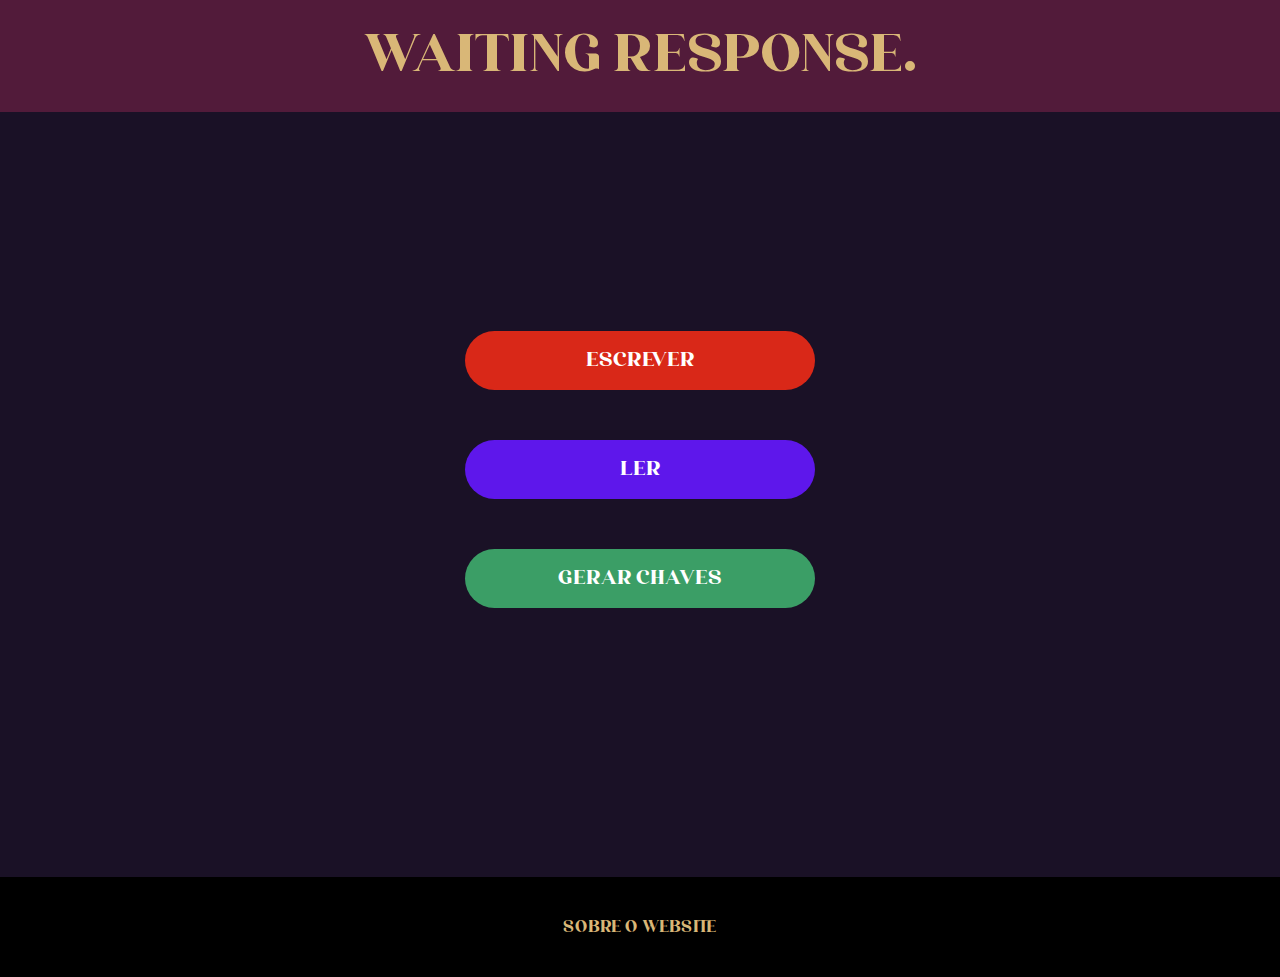
<file: index.html>
<!DOCTYPE html>
<html lang="pt-br">
<head>
    <meta charset="UTF-8">
    <meta name="viewport" content="width=device-width, initial-scale=1.0">
    <link rel="stylesheet" href="style.css">
    <title>Waiting Response - Home</title>
</head>
<body>
    <header>
        <a class="title" id="title">WAITING RESPONSE.</a>
        <script src="app.js"></script>
    </header>

    <div class="options">
        <button class="button-write" onclick="redirectTo('write.html')">ESCREVER</button>
        <button class="button-read" onclick="redirectTo('read.html')">LER</button>
        <button class="button-keys" onclick="redirectTo('keys.html')">GERAR CHAVES</button>
    </div>

    <footer>
        <a class="about" href="about.html">SOBRE O WEBSITE</a>
    </footer>
</body>
</html>
</file>
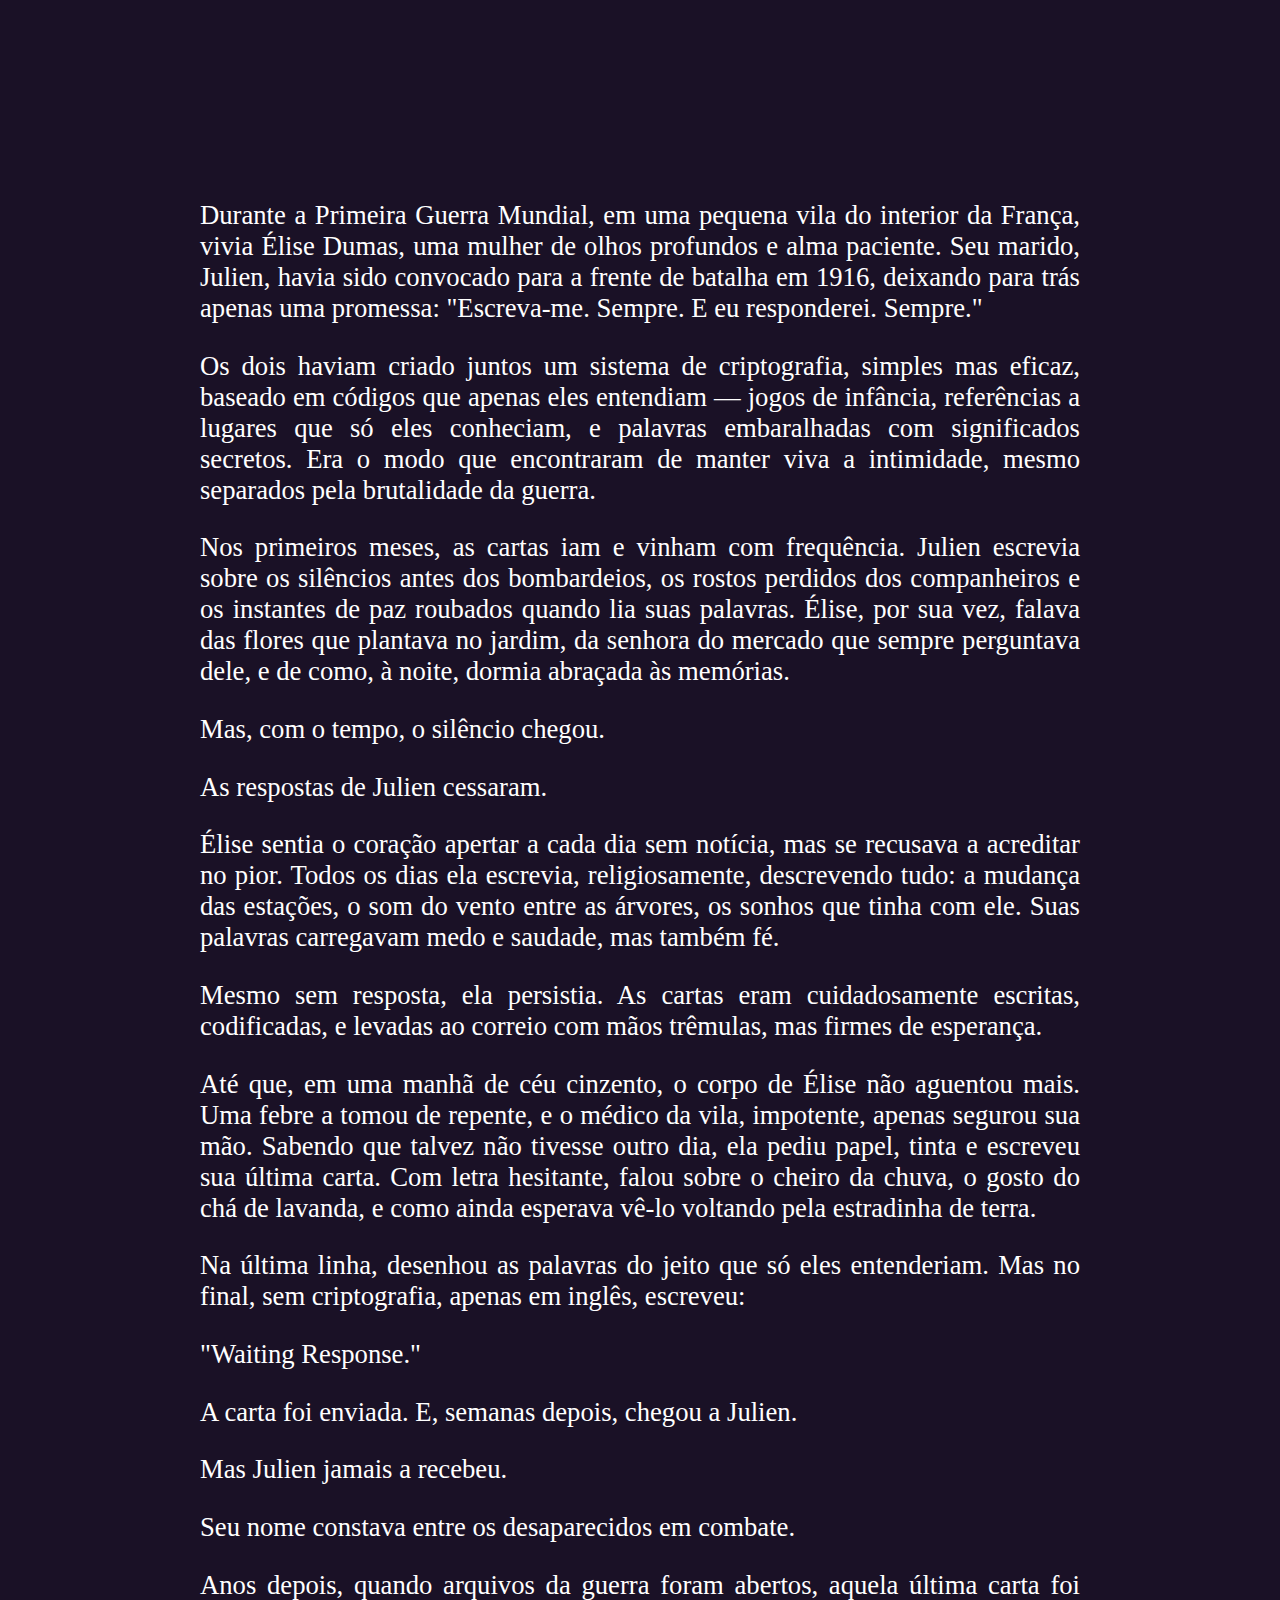
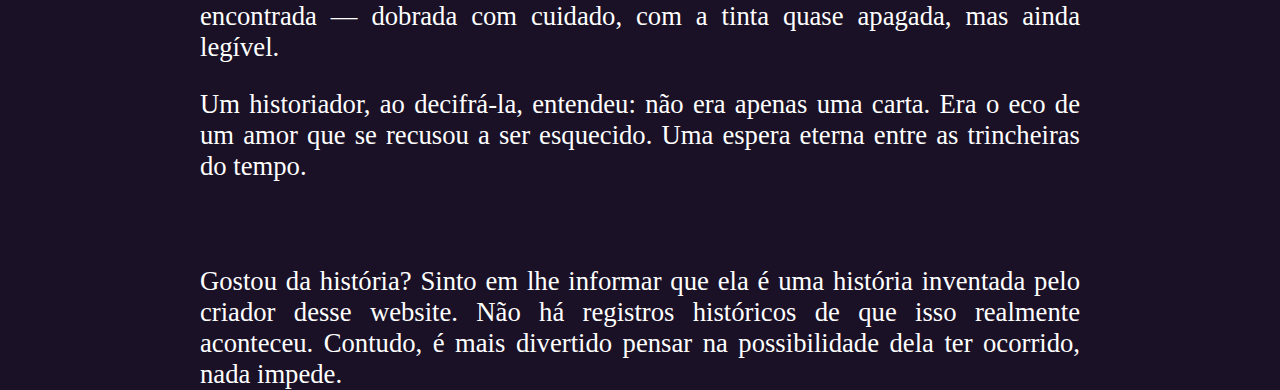
<file: about.html>
<!DOCTYPE html>
<html lang="pt-br">
<head>
    <meta charset="UTF-8">
    <meta name="viewport" content="width=device-width, initial-scale=1.0">
    <link rel="stylesheet" href="style.css">
    <title>Waiting Response - About</title>
</head>
<body>
    <div class="about-text">
        <p>Durante a Primeira Guerra Mundial, em uma pequena vila do interior da França, vivia Élise Dumas, uma mulher de olhos profundos e alma paciente. Seu marido, Julien, havia sido convocado para a frente de batalha em 1916, deixando para trás apenas uma promessa: "Escreva-me. Sempre. E eu responderei. Sempre."</p>
        <p>Os dois haviam criado juntos um sistema de criptografia, simples mas eficaz, baseado em códigos que apenas eles entendiam — jogos de infância, referências a lugares que só eles conheciam, e palavras embaralhadas com significados secretos. Era o modo que encontraram de manter viva a intimidade, mesmo separados pela brutalidade da guerra.</p>
        <p>Nos primeiros meses, as cartas iam e vinham com frequência. Julien escrevia sobre os silêncios antes dos bombardeios, os rostos perdidos dos companheiros e os instantes de paz roubados quando lia suas palavras. Élise, por sua vez, falava das flores que plantava no jardim, da senhora do mercado que sempre perguntava dele, e de como, à noite, dormia abraçada às memórias.</p>
        <p>Mas, com o tempo, o silêncio chegou.</p>
        <p>As respostas de Julien cessaram.</p>
        <p>Élise sentia o coração apertar a cada dia sem notícia, mas se recusava a acreditar no pior. Todos os dias ela escrevia, religiosamente, descrevendo tudo: a mudança das estações, o som do vento entre as árvores, os sonhos que tinha com ele. Suas palavras carregavam medo e saudade, mas também fé.</p>
        <p>Mesmo sem resposta, ela persistia. As cartas eram cuidadosamente escritas, codificadas, e levadas ao correio com mãos trêmulas, mas firmes de esperança.</p>
        <p>Até que, em uma manhã de céu cinzento, o corpo de Élise não aguentou mais. Uma febre a tomou de repente, e o médico da vila, impotente, apenas segurou sua mão. Sabendo que talvez não tivesse outro dia, ela pediu papel, tinta e escreveu sua última carta. Com letra hesitante, falou sobre o cheiro da chuva, o gosto do chá de lavanda, e como ainda esperava vê-lo voltando pela estradinha de terra.</p>
        <p>Na última linha, desenhou as palavras do jeito que só eles entenderiam. Mas no final, sem criptografia, apenas em inglês, escreveu:</p>
        <p>"Waiting Response."</p>
        <p>A carta foi enviada. E, semanas depois, chegou a Julien.</p>
        <p>Mas Julien jamais a recebeu.</p>
        <p>Seu nome constava entre os desaparecidos em combate.</p>
        <p>Anos depois, quando arquivos da guerra foram abertos, aquela última carta foi encontrada — dobrada com cuidado, com a tinta quase apagada, mas ainda legível.</p>
        <p>Um historiador, ao decifrá-la, entendeu: não era apenas uma carta. Era o eco de um amor que se recusou a ser esquecido. Uma espera eterna entre as trincheiras do tempo.</p>
        <br><br>
        <p>Gostou da história? Sinto em lhe informar que ela é uma história inventada pelo criador desse website. Não há registros históricos de que isso realmente aconteceu. Contudo, é mais divertido pensar na possibilidade dela ter ocorrido, nada impede.</p>
    </div>
</body>
</html>
</file>
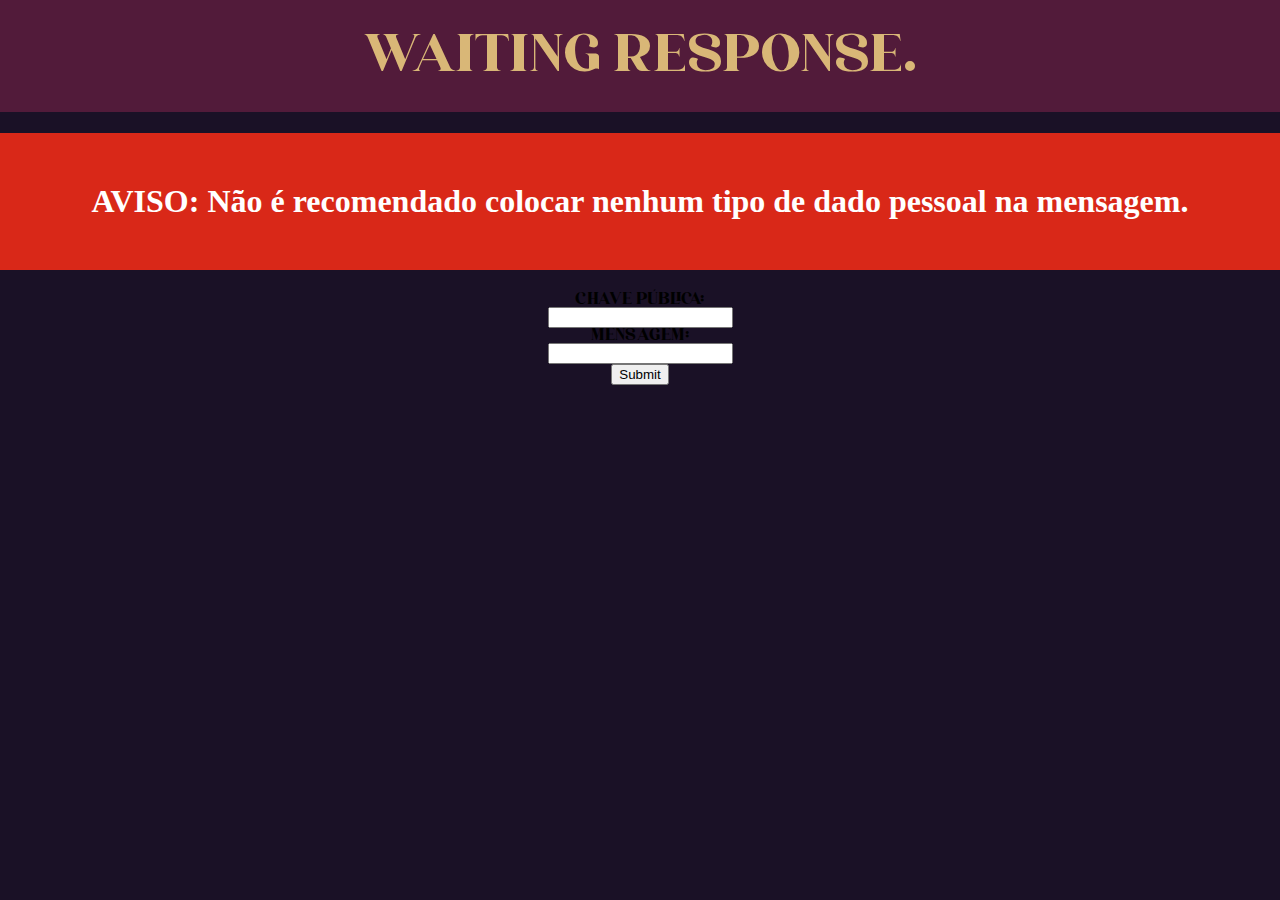
<file: write.html>
<!DOCTYPE html>
<html lang="pt-br">
<head>
    <meta charset="UTF-8">
    <meta name="viewport" content="width=device-width, initial-scale=1.0">
    <link rel="stylesheet" href="style.css">
    <title>Waiting Response - Write</title>
</head>
<body>
    <header>
        <a class="title" id="title">WAITING RESPONSE.</a>
        <script src="app.js"></script>
    </header>

    <h1 class="warning">AVISO: Não é recomendado colocar nenhum tipo de dado pessoal na mensagem.</h1>

    <form action="POST" action="#">
        <label>CHAVE PÚBLICA:</label><br>
        <input type="text"><br>
        <label>MENSAGEM:</label><br>
        <input type="text"><br>
        <input type="submit">
    </form>
</body>
</html>
</file>
<file: style.css>
@font-face {
    font-family: Caliste;
    src: url(assets/Caliste.ttf);
}

html, body {
    font-family: Caliste;
    height: 100%;
    margin: 10px;
    margin: 0;
}

body {
    background-color: #1a1126;
    text-align: center;
}

/* Header */

header {
    display: flex;
    flex-direction: column;
    justify-content: center;
    background-color: #521b3a;
}

.title {
    font-size: min(10vw, 40pt);
    padding: 30px;
    color: #d9b777;
}

/* Homepage */

.options {
    display: flex;
    height: 85%;
    flex-direction: column;
    justify-content: center;
}

button {
    font-family: Caliste;
}

button:hover {
    cursor: pointer;
}

.options > button {
    margin-left: auto;
    margin-right: auto;
    margin-bottom: 50px;
    padding: 20px;
    width: min(90%, 350px);
    font-size: 20px;
    border-radius: 50px;
    border: none;
    color: white;
    transition: 0.2s;
}

.options > button:hover {
    width: min(100%, 400px);
}

.button-write {
    background-color: #d92818;
}

.button-write:active {
    color: #d92818;
    background-color: white;
}

.button-read {
    background-color: #5e17eb;
}

.button-read:active {
    color: #5e17eb;
    background-color: white;
}

.button-keys {
    background-color: #3b9e66;
}

.button-keys:active {
    color: #5e17eb;
    background-color: white;
}

.about {
    color: #D9B777;
    text-decoration: none;
}

.about:hover {
    text-decoration: underline;
}

.about:active {
    color:#d92818;
}

footer {
    display: flex;
    flex-direction: column;
    justify-content: center;
    background-color: black;
    height: 100px;
}

/* About */

.about-text {
    margin: 200px;
}

.about-text > p {
    font-family: Georgia, 'Times New Roman', Times, serif;
    font-size: 20pt;
    text-align: justify;
    color: white;
}

/* Write */

.warning {
    font-family: 'Times New Roman', Times, serif;
    padding: 50px;
    color: white;
    max-width: 1300px;
    background-color: #d92818;
    text-align: center;
}
</file>
